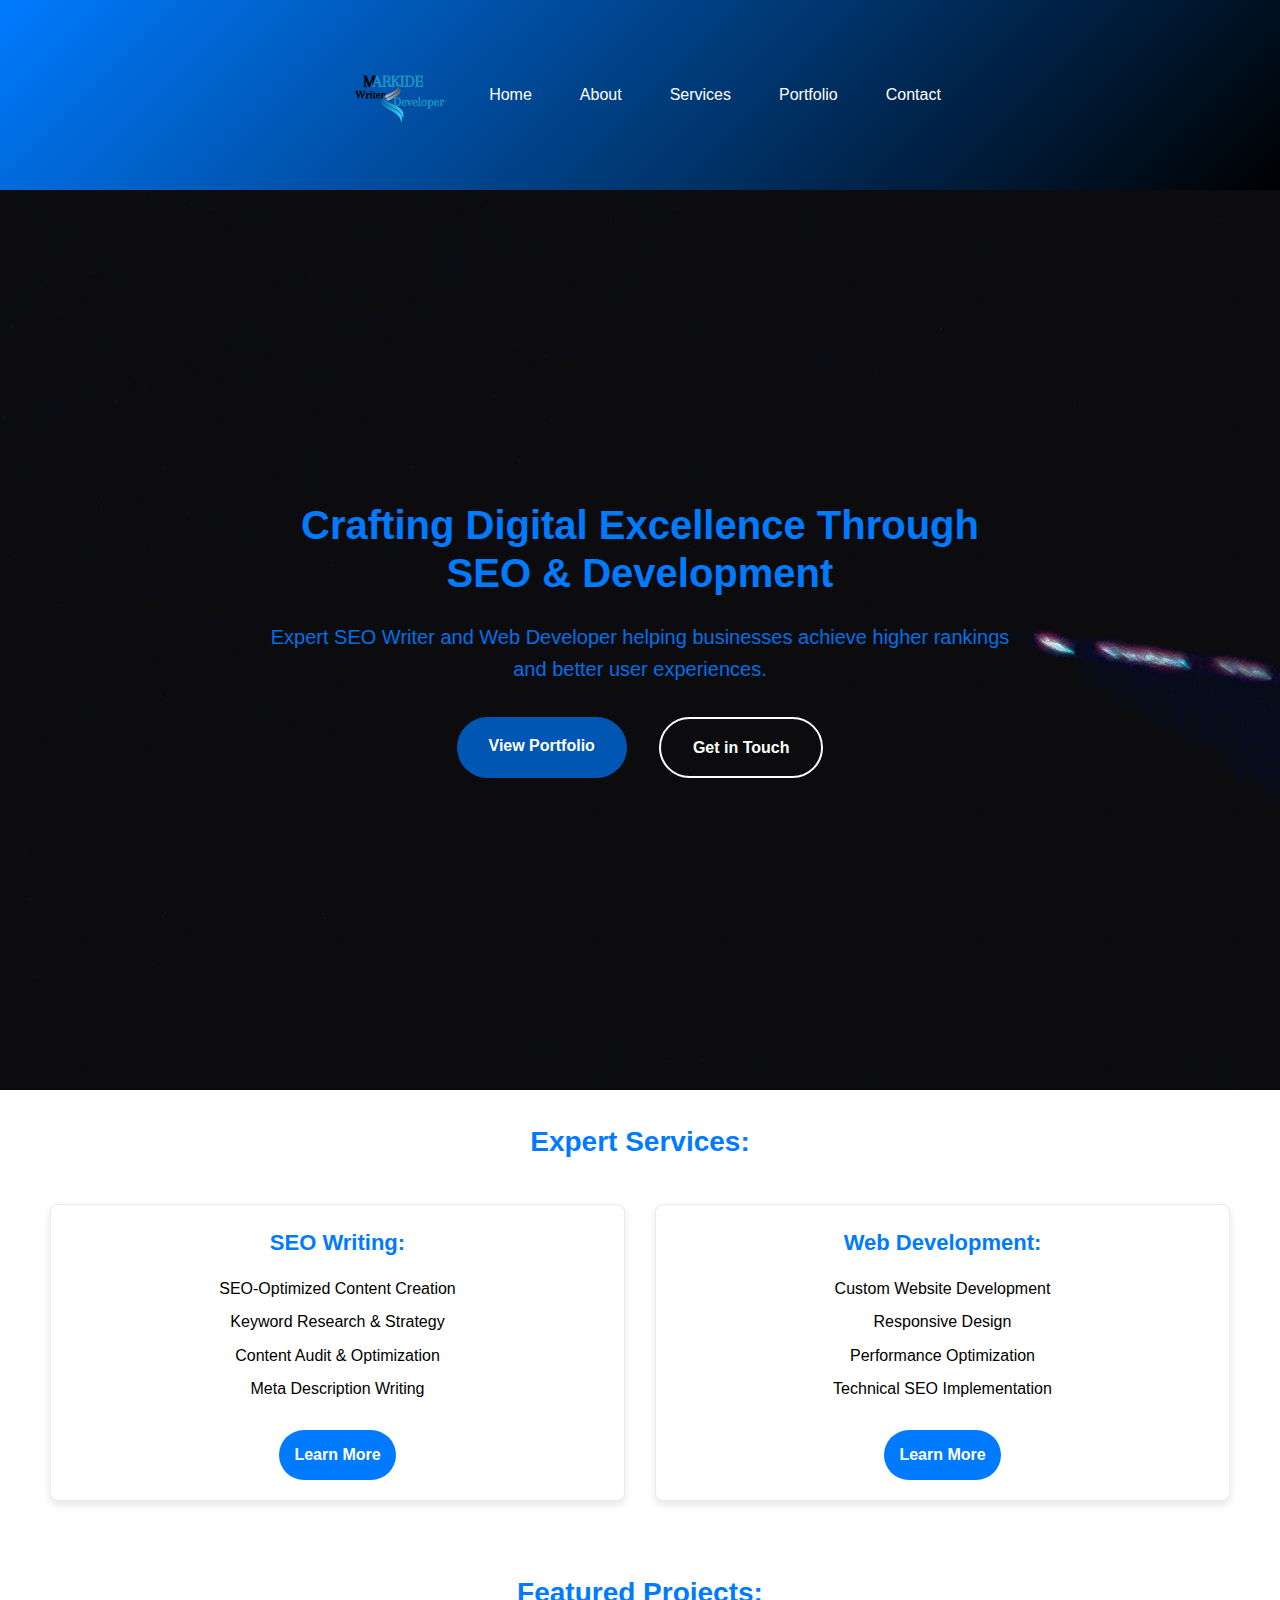
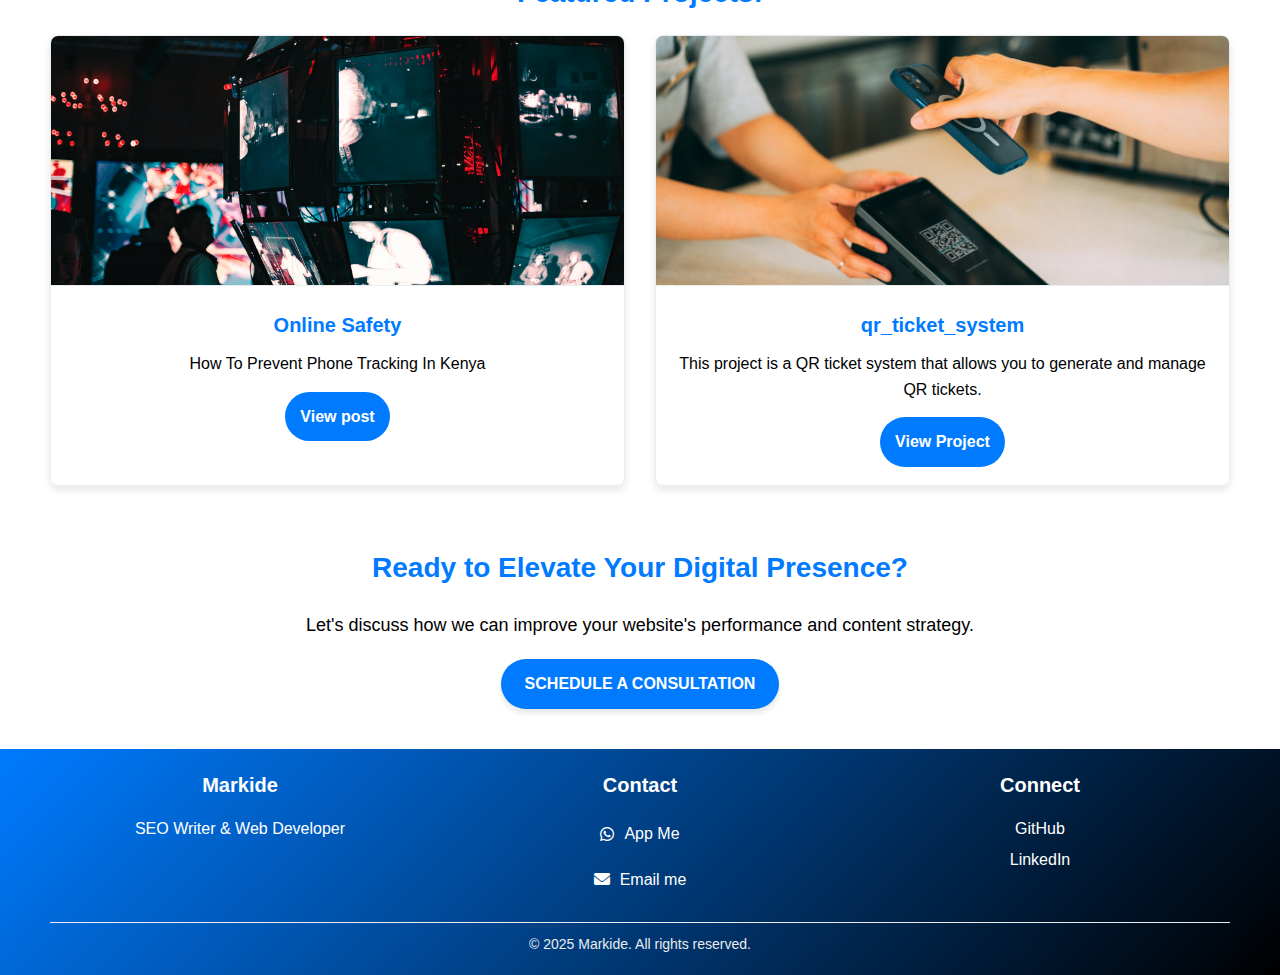
<file: index.html>
<!DOCTYPE html>
<html lang="en">

<head>
  <meta charset="UTF-8" />
  <meta name="viewport" content="width=device-width, initial-scale=1.0" />

<head>
  <meta charset="UTF-8" />
  <meta name="viewport" content="width=device-width, initial-scale=1.0" />

  <!-- Primary Meta Tags -->
  <title>Home | SEO Writer & Web Developer | Professional Portfolio</title>
  <meta name="title" content="Markide | Expert SEO Writer & Web Developer | Professional Portfolio" />
  <meta name="description"
    content="Expert SEO Writer and Web Developer with proven track record in creating high-ranking content and responsive websites. Specializing in technical SEO and modern web development." />
  <meta name="keywords"
    content="SEO Writer, Web Developer, Content Strategy, Frontend Development, Technical SEO, Professional Portfolio" />
  <!-- Primary Meta Tags -->
  <title>Home | SEO Writer & Web Developer | Professional Portfolio</title>
  <meta name="title" content="Markide | Expert SEO Writer & Web Developer | Professional Portfolio" />
  <meta name="description"
    content="Expert SEO Writer and Web Developer with proven track record in creating high-ranking content and responsive websites. Specializing in technical SEO and modern web development." />
  <meta name="keywords"
    content="SEO Writer, Web Developer, Content Strategy, Frontend Development, Technical SEO, Professional Portfolio" />

  <!-- Open Graph / Facebook -->
  <meta property="og:type" content="website" />
  <meta property="og:url" content="https://markide.co.ke/" />
  <meta property="og:title" content="Markide | SEO Writer & Web Developer" />
  <meta property="og:description"
    content="Expert SEO Writer and Web Developer specializing in high-ranking content and responsive websites" />
  <meta property="og:image" content="https://markide.co.ke/images/Pr.PNG" />

  <!-- Twitter -->
  <meta property="twitter:card" content="summary_large_image" />
  <meta property="twitter:url" content="https://markide.co.ke/" />
  <meta property="twitter:title" content="Markide | SEO Writer & Web Developer" />
  <meta property="twitter:description"
    content="Expert SEO Writer and Web Developer specializing in high-ranking content and responsive websites" />
  <meta property="twitter:image" content="https://markide.co.ke/images/Pr.PNG" />

  <!-- Favicon -->
  <link rel="icon" type="image/x-icon" href="/images/favicon.ico" />

  <!-- Font Awesome CDN -->
  <link rel="stylesheet" href="https://cdnjs.cloudflare.com/ajax/libs/font-awesome/6.0.0-beta3/css/all.min.css" />

  <!-- Schema Markup -->
  <script type="application/ld+json">
      {
        "@context": "https://schema.org",
        "@type": "Person",
        "name": "Markide",
        "url": "https://markide.co.ke",
        "image": "https://markide.co.ke/images/Pr.PNG",
        "sameAs": [
          "https://github.com/Markide1",
          "https://www.linkedin.com/in/mark-ndwiga-baa0461b4/"
        ],
        "jobTitle": ["SEO Writer", "Web Developer"],
        "worksFor": {
          "@type": "Organization",
          "name": "Markide Solutions"
        },
        "description": "Professional SEO Writer and Web Developer specializing in creating high-ranking content and responsive websites"
      }
    </script>

  <!-- CSS File Link -->
  <link rel="stylesheet" href="css/index.css" />
  <!-- CSS File Link -->
  <link rel="stylesheet" href="css/index.css" />

</head>

<body>

  <!-- Google tag (gtag.js) -->
  <script async src="https://www.googletagmanager.com/gtag/js?id=G-0JJ0MLBJ1V"></script>
  <script>
    window.dataLayer = window.dataLayer || [];
    function gtag() { dataLayer.push(arguments); }
    gtag('js', new Date());

    gtag('config', 'G-0JJ0MLBJ1V');
  </script>


  <!-- Header -->
  <div id="header-container"></div>

  <!-- Main Content -->
  <main>
    <!-- Hero Section -->
    <section class="hero">
      <div class="hero-container">
        <h1>Crafting Digital Excellence Through SEO & Development</h1>
        <p class="hero-subtitle">
          Expert SEO Writer and Web Developer helping businesses achieve
          higher rankings and better user experiences.
        </p>
        <div class="cta-buttons">
          <a href="portfolio.html" class="cta-primary">View Portfolio</a>
          <a href="contact.html" class="cta-secondary">Get in Touch</a>
        </div>
      </div>
    </section>

    <!-- Services Overview -->
    <section class="services-overview">
      <div class="container">
        <h2>Expert Services:</h2>
        <div class="services-grid">
          <!-- SEO Writing -->
          <article class="service-card">
            <h3>SEO Writing:</h3>
            <ul>
              <li>SEO-Optimized Content Creation</li>
              <li>Keyword Research & Strategy</li>
              <li>Content Audit & Optimization</li>
              <li>Meta Description Writing</li>
            </ul>
            <a href="services.html#seo-writing" class="learn-more">Learn More</a>
          </article>

          <!-- Web Development -->
          <article class="service-card">
            <h3>Web Development:</h3>
            <ul>
              <li>Custom Website Development</li>
              <li>Responsive Design</li>
              <li>Performance Optimization</li>
              <li>Technical SEO Implementation</li>
            </ul>
            <a href="services.html#web-development" class="learn-more">Learn More</a>
          </article>
        </div>
      </div>
    </section>

    <!-- Featured Work -->
    <section class="featured-work">
      <div class="container">
        <h2>Featured Projects:</h2>
        <div class="project-grid">
          <!-- SEO Project -->
          <article class="project-card">
            <img src="images/suv.jpg" alt="Online Safety" loading="lazy" />
            <h3>Online Safety</h3>
            <p>How To Prevent Phone Tracking In Kenya</p>
            <a href="https://experiencekenya.co.ke/how-to-prevent-phone-tracking-in-kenya/" target="_blank"
              class="view-project">View post</a>
          </article>

          <!-- Development Project -->
          <article class="project-card">
            <img src="images/qr.jpg" alt="qr_ticket_system" loading="lazy" />
            <h3>qr_ticket_system</h3>
            <p>
              This project is a QR ticket system that allows you to generate and manage QR tickets.
            </p>
            <a href="https://github.com/Markide1/qr_ticket_system" target="_blank" class="view-project">View Project</a>
          </article>
        </div>
      </div>
    </section>

    <!-- Call to Action -->
    <section class="cta-section">
      <div class="container">
        <h2>Ready to Elevate Your Digital Presence?</h2>
        <p>
          Let's discuss how we can improve your website's performance and
          content strategy.
        </p>
        <a href="contact.html" class="cta-button">Schedule a Consultation</a>
      </div>
    </section>
  </main>

  <!-- Footer -->
  <div id="footer-container"></div>

  <!-- JavaScript -->
  <script src="js/components.js" defer></script>


</body>

</html>
</file>
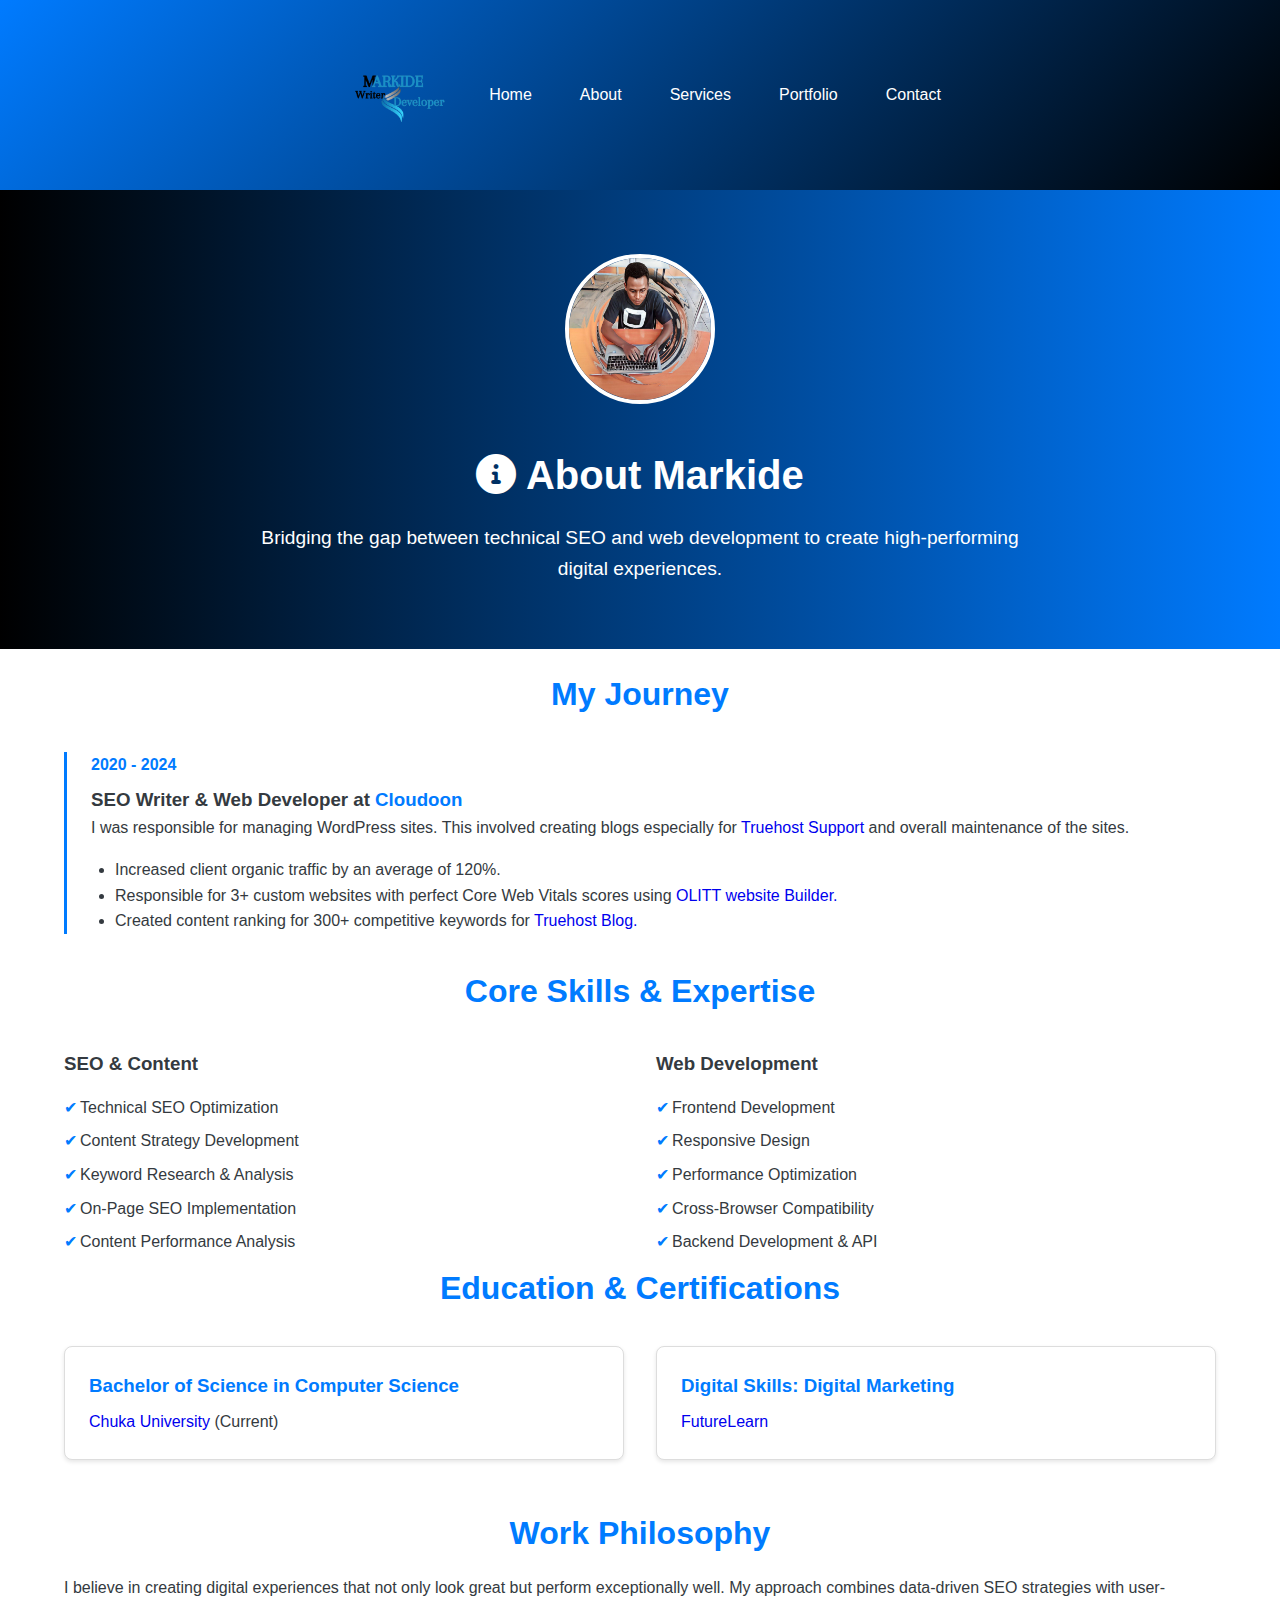
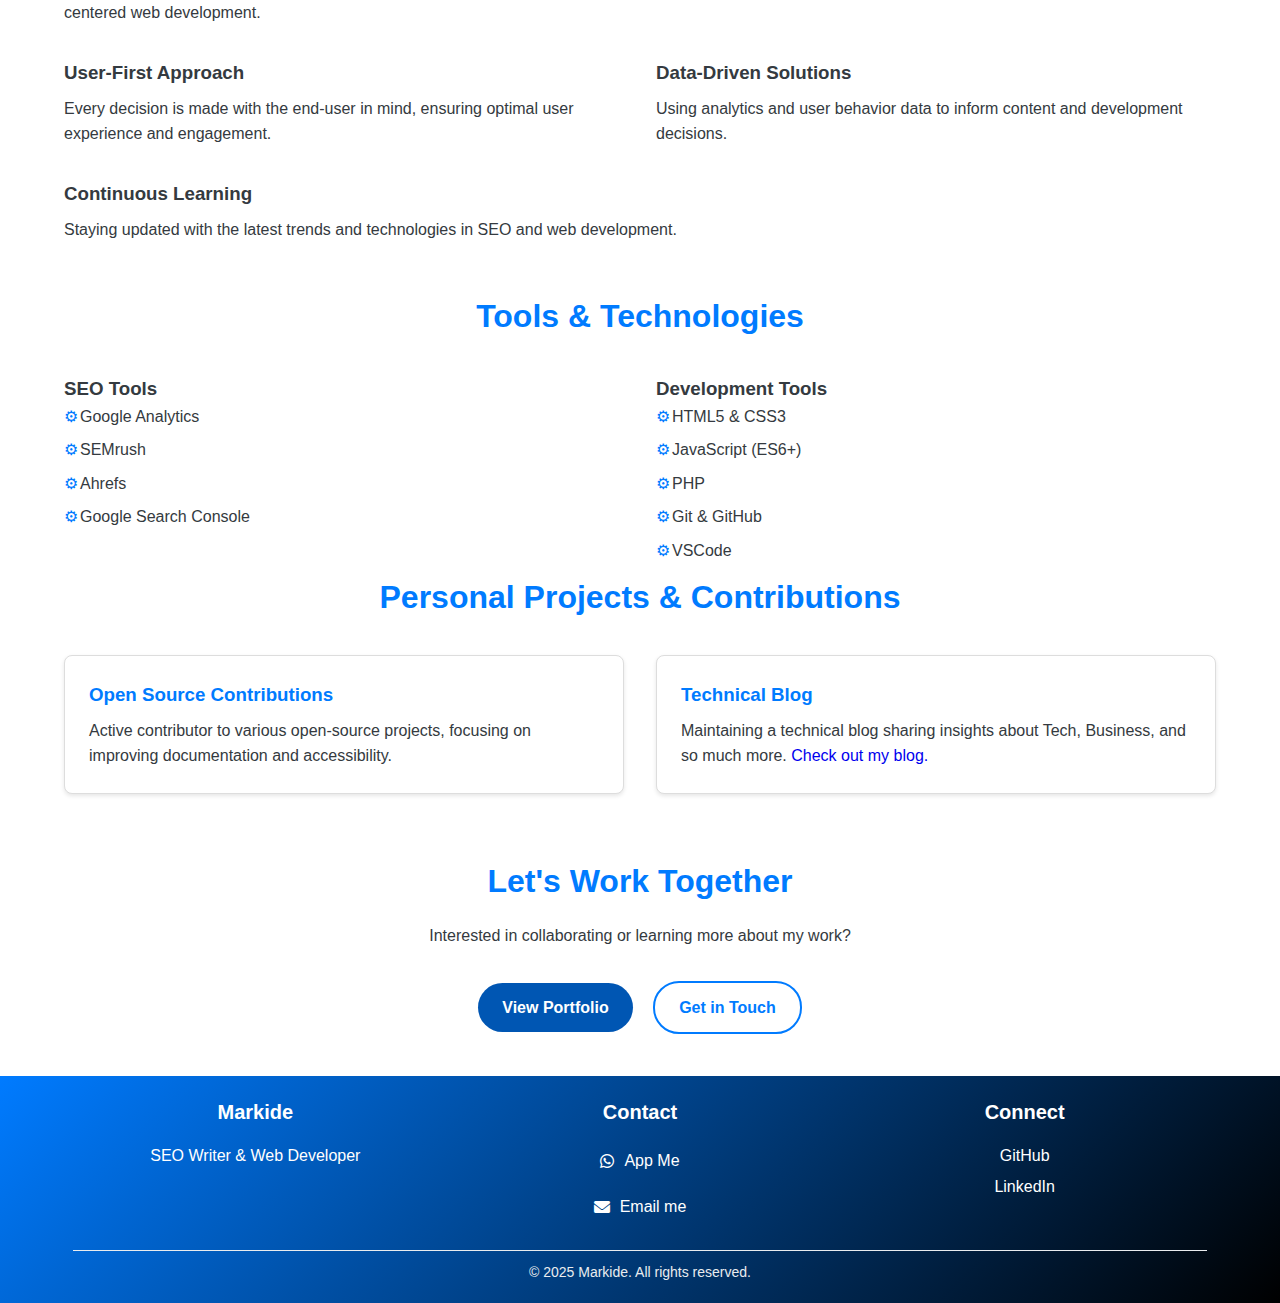
<file: about.html>
<!DOCTYPE html>
<html lang="en">

<head>
  <meta charset="UTF-8" />
  <meta name="viewport" content="width=device-width, initial-scale=1.0" />

  <!-- Primary Meta Tags -->
  <title>
    About | Expert SEO Writer & Web Developer | Professional Background
  </title>
  <meta name="title" content="About Markide | Expert SEO Writer & Web Developer" />
  <meta name="description"
    content="Learn about Markide's journey as an SEO Writer and Web Developer. Over 5 years of experience in creating high-ranking content and responsive websites." />
  <meta name="keywords"
    content="experienced SEO writer, professional web developer, content strategist, frontend developer, technical SEO expert" />

  <!-- Open Graph / Facebook -->
  <meta property="og:type" content="profile" />
  <meta property="og:url" content="https://markide.co.ke/about.html" />
  <meta property="og:title" content="About Markide SEO Writer & Web Developer" />
  <meta property="og:description"
    content="Professional background and expertise of Markide Experienced SEO Writer and Web Developer" />

  <!-- Favicon -->
  <link rel="icon" type="image/x-icon" href="/images/favicon.ico" />

  <!-- Font Awesome CDN -->
  <link rel="stylesheet" href="https://cdnjs.cloudflare.com/ajax/libs/font-awesome/6.0.0-beta3/css/all.min.css" />

  <!-- Schema Markup -->
  <script type="application/ld+json">
      {
        "@context": "https://schema.org",
        "@type": "Person",
        "name": "Markide",
        "jobTitle": ["SEO Writer", "Web Developer"],
        "description": "Professional SEO Writer and Web Developer with expertise in technical SEO and modern web development",
        "knowsAbout": [
          "SEO",
          "Content Strategy",
          "Web Development",
          "HTML",
          "CSS",
          "JavaScript",
          "PHP"
        ],

        "hasCredential": [
          {
            "@type": "EducationalOccupationalCredential",
            "name": "Google Analytics Certification",
            "credentialCategory": "Professional Certification",
            "issuingOrganization": "Google"
          }
        ]
      }
    </script>

  <!-- CSS Link -->
  <link rel="stylesheet" href="css/about.css" />
</head>

<body>

  <!-- Google tag (gtag.js) -->
  <script async src="https://www.googletagmanager.com/gtag/js?id=G-0JJ0MLBJ1V"></script>
  <script>
    window.dataLayer = window.dataLayer || [];
    function gtag() { dataLayer.push(arguments); }
    gtag('js', new Date());

    gtag('config', 'G-0JJ0MLBJ1V');
  </script>


  <!-- Header -->
  <div id="header-container"></div>

  <!-- Hero section -->
  <main>
    <section class="hero-section">
      <div class="container">
        <div class="hero-content">
          <div class="portrait-container">
            <img src="images/Pr.PNG" alt="Markide - SEO Writer & Web Developer" class="portrait" />
          </div>
          <div class="hero-text">
            <h1><i class="fas fa-info-circle"></i> About Markide</h1>
            <p class="lead">
              Bridging the gap between technical SEO and web development to
              create high-performing digital experiences.
            </p>
          </div>
        </div>
      </div>
    </section>

    <!-- Professional Journey -->
    <section class="professional-journey">
      <div class="container">
        <h2>My Journey</h2>
        <div class="timeline">
          <div class="timeline-item">
            <div class="year">2020 - 2024</div>
            <div class="content">
              <h3>
                SEO Writer & Web Developer at
                <a href="https://cloudoon.com" target="_blank">Cloudoon</a>
              </h3>
              <p>
                I was responsible for managing WordPress sites. This involved
                creating blogs especially for
                <a href="https://truehost.com/author/mark/" target="_blank">Truehost Support</a>
                and overall maintenance of the sites.
              </p>
              <ul class="achievements">
                <li>
                  Increased client organic traffic by an average of 120%.
                </li>
                <li>
                  Responsible for 3+ custom websites with perfect Core Web
                  Vitals scores using
                  <a href="https://olitt.com" target="_blank">OLITT website Builder.</a>
                </li>
                <li>
                  Created content ranking for 300+ competitive keywords for
                  <a href="https://truehost.co.ke/author/mark/" target="_blank">Truehost Blog.</a>
                </li>
              </ul>
            </div>
          </div>
        </div>
      </div>
    </section>

    <!-- Core Skills & Expertise -->
    <section class="skills-expertise">
      <div class="container">
        <h2>Core Skills & Expertise</h2>
        <div class="skills-grid">
          <div class="skill-category">
            <h3>SEO & Content</h3>
            <ul>
              <li>Technical SEO Optimization</li>
              <li>Content Strategy Development</li>
              <li>Keyword Research & Analysis</li>
              <li>On-Page SEO Implementation</li>
              <li>Content Performance Analysis</li>
            </ul>
          </div>
          <div class="skill-category">
            <h3>Web Development</h3>
            <ul>
              <li>Frontend Development</li>
              <li>Responsive Design</li>
              <li>Performance Optimization</li>
              <li>Cross-Browser Compatibility</li>
              <li>Backend Development & API</li>
            </ul>
          </div>
        </div>
      </div>
    </section>

    <!-- Education & Certifications -->
    <section class="education-certifications">
      <div class="container">
        <h2>Education & Certifications</h2>
        <div class="credentials-grid">
          <article class="credential">
            <h3>Bachelor of Science in Computer Science</h3>
            <p>
              <a href="https://www.chuka.ac.ke/" target="_blank">Chuka University</a>
              (Current)
            </p>
          </article>
          <article class="credential">
            <h3>Digital Skills: Digital Marketing</h3>
            <p>
              <a href="https://www.futurelearn.com/certificates/4q8u9y8?trk=public_profile_see-credential"
                target="_blank">FutureLearn</a>
            </p>
          </article>
          <!-- Add more certifications -->
        </div>
      </div>
    </section>

    <!-- Work Philosophy -->
    <section class="work-philosophy">
      <div class="container">
        <h2>Work Philosophy</h2>
        <div class="philosophy-content">
          <p class="philosophy-statement">
            I believe in creating digital experiences that not only look great
            but perform exceptionally well. My approach combines data-driven
            SEO strategies with user-centered web development.
          </p>
          <div class="philosophy-principles">
            <div class="principle">
              <h3>User-First Approach</h3>
              <p>
                Every decision is made with the end-user in mind, ensuring
                optimal user experience and engagement.
              </p>
            </div>
            <div class="principle">
              <h3>Data-Driven Solutions</h3>
              <p>
                Using analytics and user behavior data to inform content and
                development decisions.
              </p>
            </div>
            <div class="principle">
              <h3>Continuous Learning</h3>
              <p>
                Staying updated with the latest trends and technologies in SEO
                and web development.
              </p>
            </div>
          </div>
        </div>
      </div>
    </section>

    <!-- Tools & Technologies -->
    <section class="tools-technologies">
      <div class="container">
        <h2>Tools & Technologies</h2>
        <div class="tools-grid">
          <div class="tool-category">
            <h3>SEO Tools</h3>
            <ul>
              <li>Google Analytics</li>
              <li>SEMrush</li>
              <li>Ahrefs</li>
              <li>Google Search Console</li>
            </ul>
          </div>
          <div class="tool-category">
            <h3>Development Tools</h3>
            <ul>
              <li>HTML5 & CSS3</li>
              <li>JavaScript (ES6+)</li>
              <li>PHP</li>
              <li>Git & GitHub</li>
              <li>VSCode</li>
            </ul>
          </div>
        </div>
      </div>
    </section>

    <!-- Personal Projects -->
    <section class="personal-projects">
      <div class="container">
        <h2>Personal Projects & Contributions</h2>
        <div class="projects-grid">
          <article class="project">
            <h3>Open Source Contributions</h3>
            <p>
              Active contributor to various open-source projects, focusing on
              improving documentation and accessibility.
            </p>
          </article>
          <article class="project">
            <h3>Technical Blog</h3>
            <p>
              Maintaining a technical blog sharing insights about Tech,
              Business, and so much more.
              <a href="https://experiencekenya.co.ke/" target="_blank">Check out my blog.</a>
            </p>
          </article>
        </div>
      </div>
    </section>

    <!-- Call to Action -->
    <section class="about-cta">
      <div class="container">
        <h2>Let's Work Together</h2>
        <p>Interested in collaborating or learning more about my work?</p>
        <div class="cta-buttons">
          <a href="portfolio.html" class="cta-primary">View Portfolio</a>
          <a href="contact.html" class="cta-secondary">Get in Touch</a>
        </div>
      </div>
    </section>
  </main>

  <!-- Footer -->
  <div id="footer-container"></div>

  <!-- JavaScript -->
  <script src="js/components.js" defer></script>
</body>
</html>
</file>
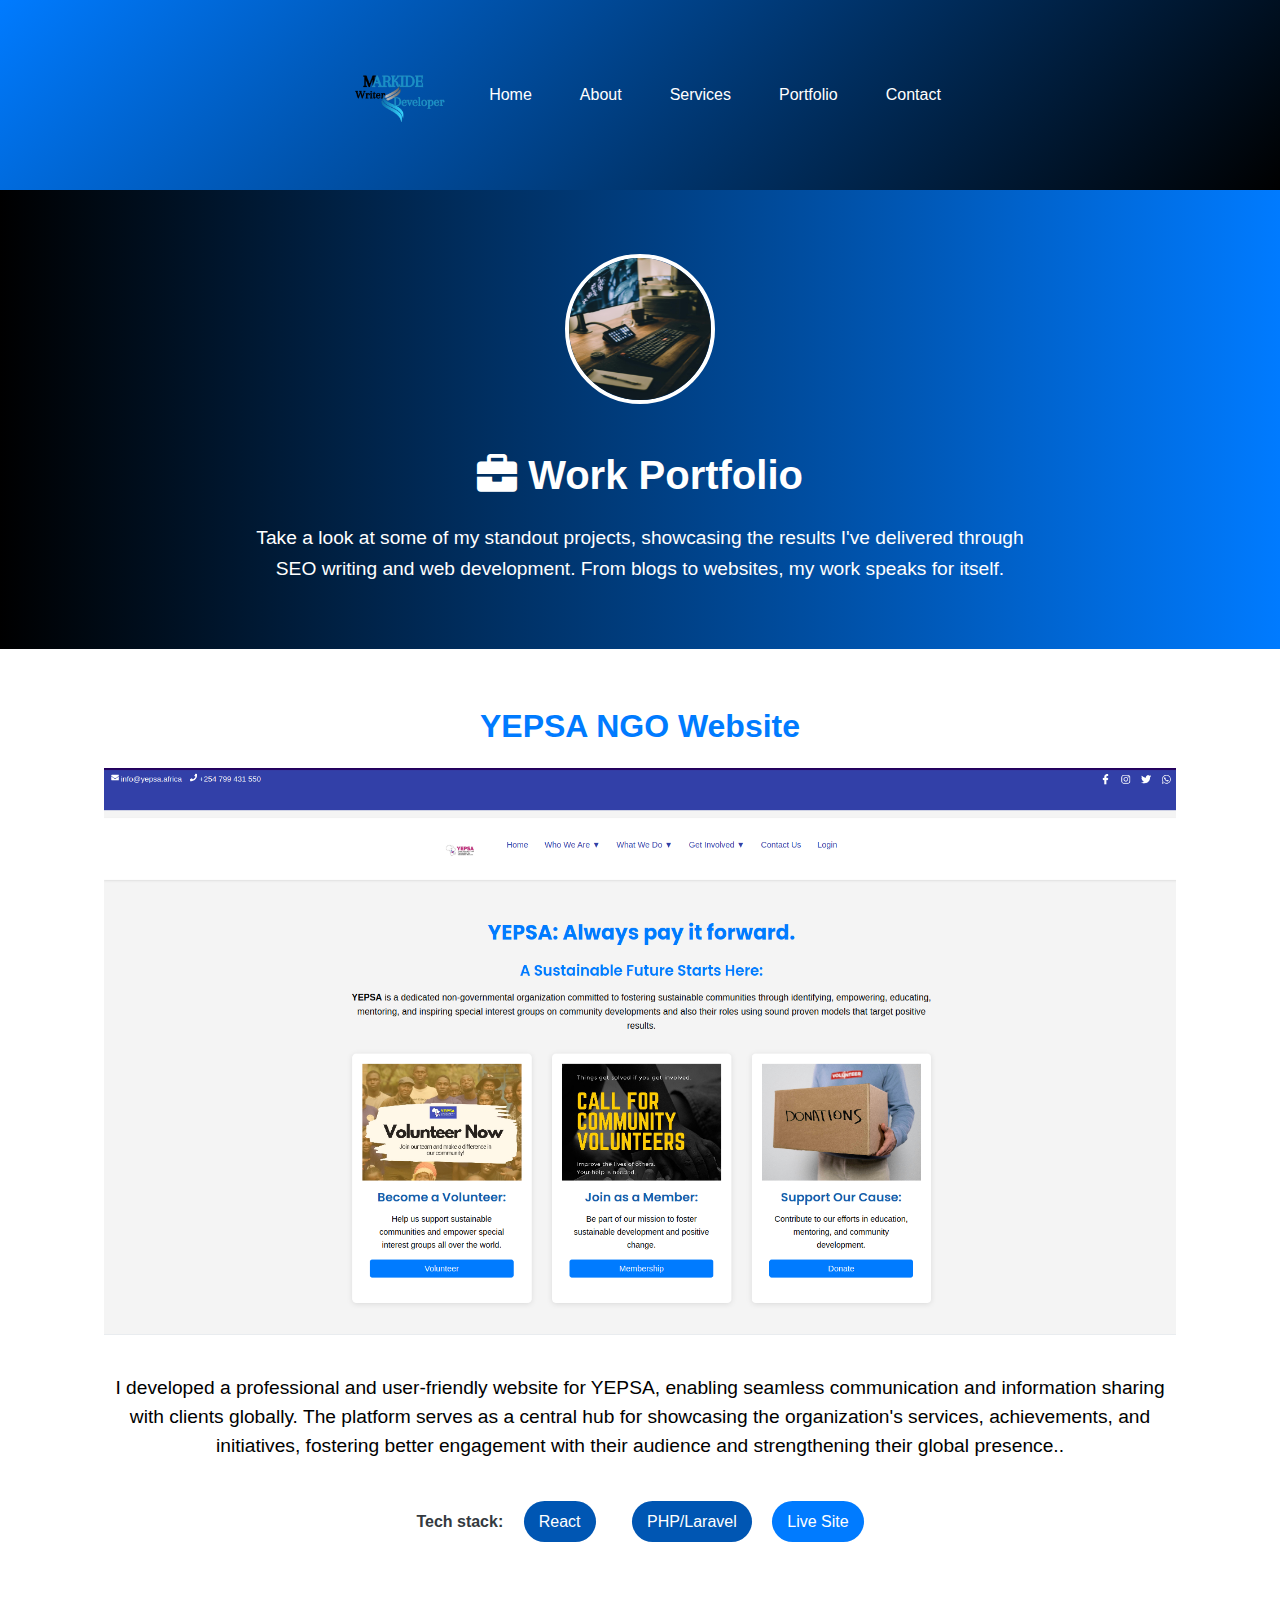
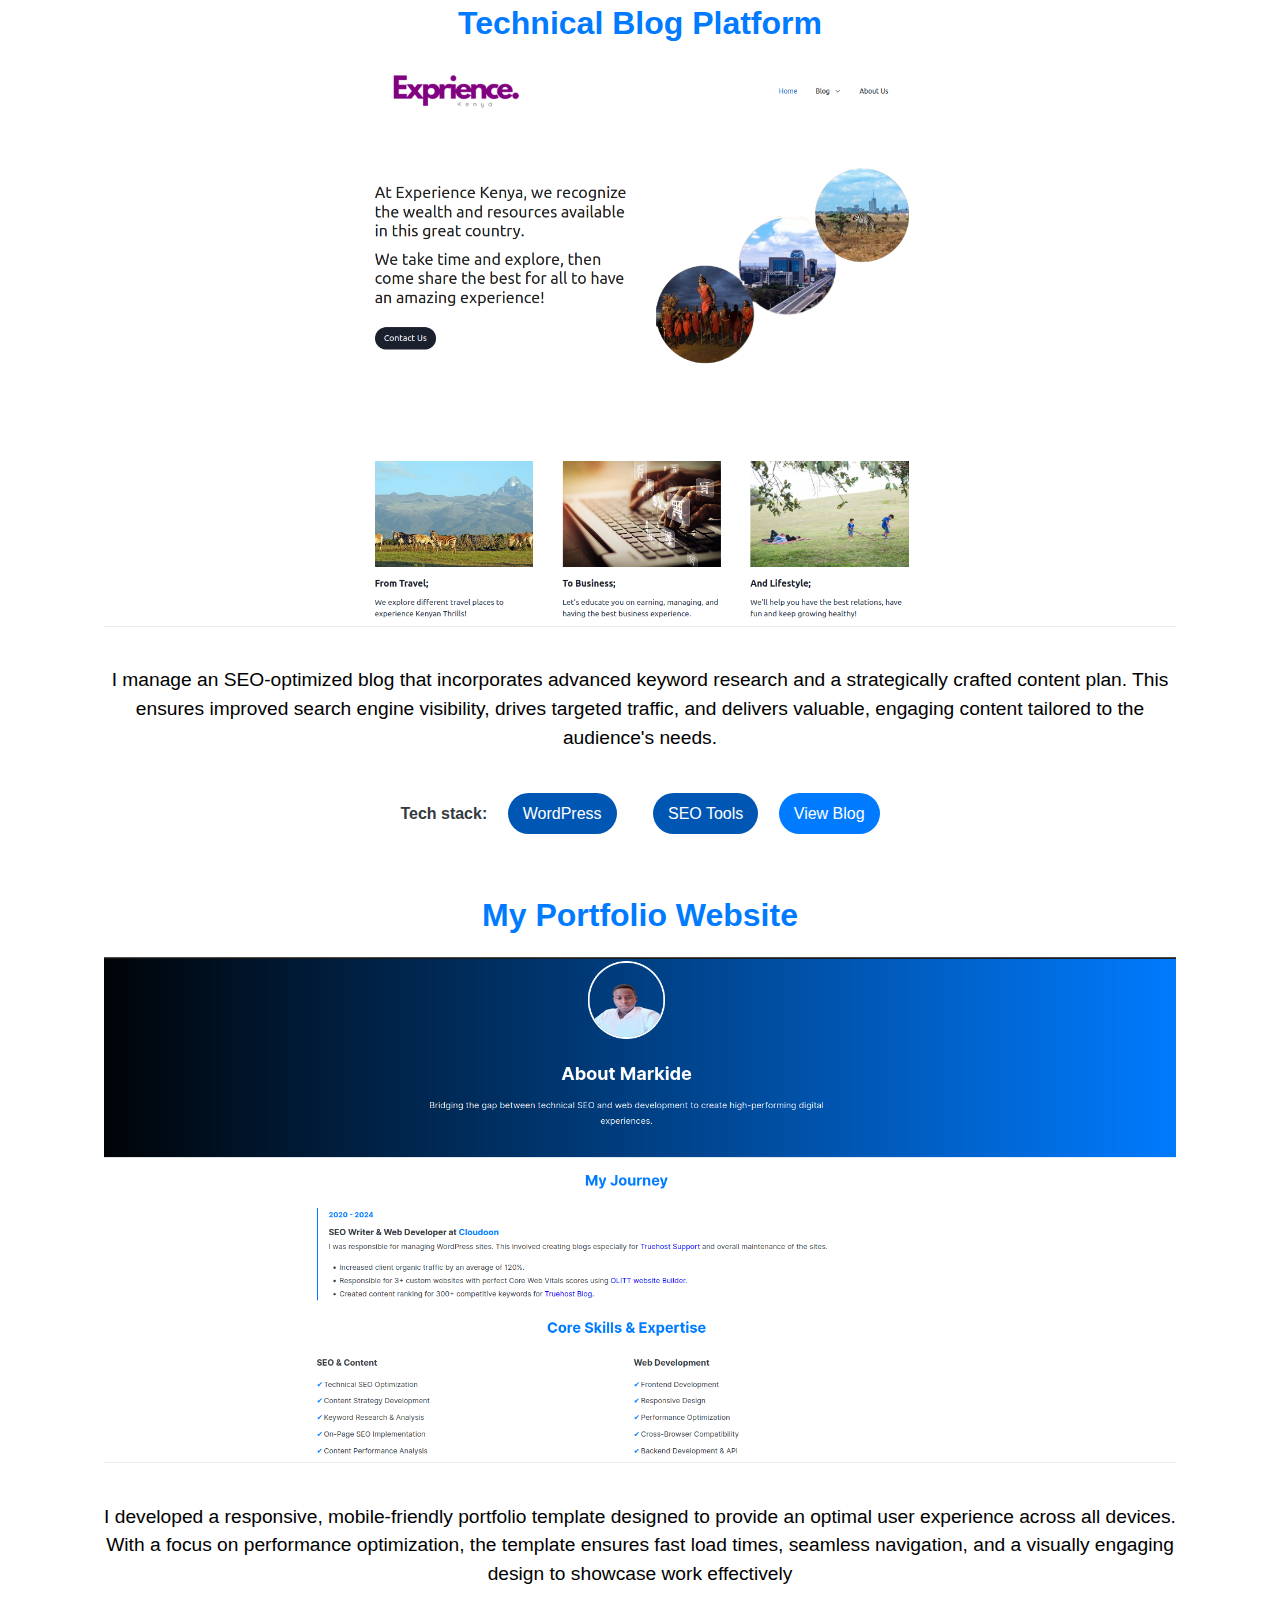
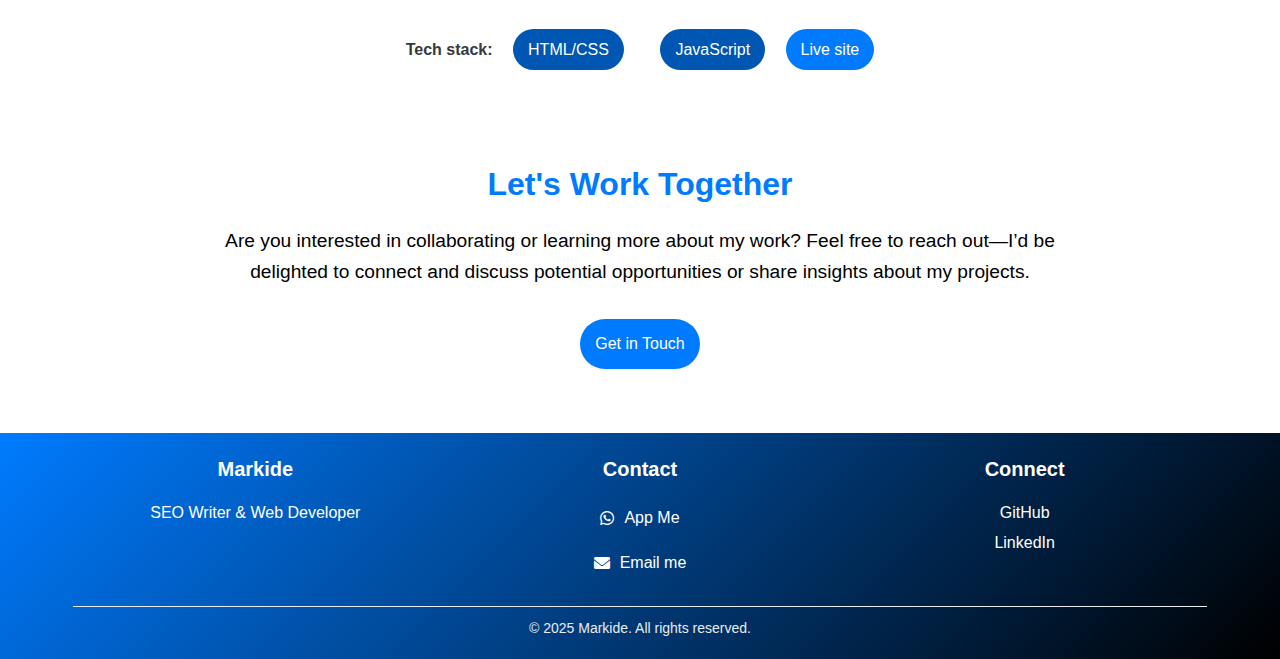
<file: portfolio.html>
<!DOCTYPE html>
<html lang="en">

<head>
  <meta charset="UTF-8" />
  <meta name="viewport" content="width=device-width, initial-scale=1.0" />

<head>
  <meta charset="UTF-8" />
  <meta name="viewport" content="width=device-width, initial-scale=1.0" />

  <!-- Primary Meta Tags -->
  <title>
    Markide | Professional Portfolio - Web Development & SEO Writing Projects
  </title>
  <meta name="title" content="Markide | Web Developer & SEO Writer | Professional Portfolio" />
  <meta name="description"
    content="Explore my portfolio showcasing successful web development projects and SEO writing expertise. See how I build responsive websites and optimize content for high search rankings." />
  <meta name="keywords"
    content="Web Developer, SEO Writer, Portfolio, Frontend Development, Web Design, Technical SEO, Professional Projects" />
  <!-- Primary Meta Tags -->
  <title>
    Markide | Professional Portfolio - Web Development & SEO Writing Projects
  </title>
  <meta name="title" content="Markide | Web Developer & SEO Writer | Professional Portfolio" />
  <meta name="description"
    content="Explore my portfolio showcasing successful web development projects and SEO writing expertise. See how I build responsive websites and optimize content for high search rankings." />
  <meta name="keywords"
    content="Web Developer, SEO Writer, Portfolio, Frontend Development, Web Design, Technical SEO, Professional Projects" />

  <!-- Open Graph / Facebook -->
  <meta property="og:type" content="website" />
  <meta property="og:url" content="https://markide.co.ke/" />
  <meta property="og:title" content="Markide | Professional Portfolio" />
  <meta property="og:description"
    content="Explore my portfolio showcasing successful web development projects and SEO writing expertise." />
  <meta property="og:image" content="https://markide.co.ke/images/Pr.PNG" />
  <!-- Open Graph / Facebook -->
  <meta property="og:type" content="website" />
  <meta property="og:url" content="https://markide.co.ke/" />
  <meta property="og:title" content="Markide | Professional Portfolio" />
  <meta property="og:description"
    content="Explore my portfolio showcasing successful web development projects and SEO writing expertise." />
  <meta property="og:image" content="https://markide.co.ke/images/Pr.PNG" />

  <!-- Twitter -->
  <meta property="twitter:card" content="summary_large_image" />
  <meta property="twitter:url" content="https://markide.co.ke/" />
  <meta property="twitter:title" content="Markide | Professional Portfolio" />
  <meta property="twitter:description"
    content="Explore my portfolio showcasing successful web development projects and SEO writing expertise." />
  <meta property="twitter:image" content="https://markide.co.ke/images/Pr.PNG" />
  <!-- Twitter -->
  <meta property="twitter:card" content="summary_large_image" />
  <meta property="twitter:url" content="https://markide.co.ke/" />
  <meta property="twitter:title" content="Markide | Professional Portfolio" />
  <meta property="twitter:description"
    content="Explore my portfolio showcasing successful web development projects and SEO writing expertise." />
  <meta property="twitter:image" content="https://markide.co.ke/images/Pr.PNG" />

  <!-- Favicon -->
  <link rel="icon" type="image/x-icon" href="/images/favicon.ico" />
  <!-- Favicon -->
  <link rel="icon" type="image/x-icon" href="/images/favicon.ico" />

  <!-- Font Awesome CDN -->
  <link rel="stylesheet" href="https://cdnjs.cloudflare.com/ajax/libs/font-awesome/6.0.0-beta3/css/all.min.css" />
  <!-- Font Awesome CDN -->
  <link rel="stylesheet" href="https://cdnjs.cloudflare.com/ajax/libs/font-awesome/6.0.0-beta3/css/all.min.css" />

  <link rel="stylesheet" href="/css/portfolio.css" />
</head>

<body>

  <!-- Google tag (gtag.js) -->
  <script async src="https://www.googletagmanager.com/gtag/js?id=G-0JJ0MLBJ1V"></script>
  <script>
    window.dataLayer = window.dataLayer || [];
    function gtag() { dataLayer.push(arguments); }
    gtag('js', new Date());

    gtag('config', 'G-0JJ0MLBJ1V');
  </script>

  <!-- Header -->
  <div id="header-container"></div>

  <main>

    <!-- Hero section -->
    <main>
      <section class="hero-section">
        <div class="container">
          <div class="hero-content">
            <div class="portrait-container">
              <img src="/images/work.jpg" alt="Markide - SEO Writer & Web Developer" class="portrait" />
            </div>
            <div class="hero-text">
              <h1><i class="fas fa-briefcase"></i>
                Work Portfolio</h1>
              <p class="lead">
                Take a look at some of my standout projects, showcasing the results I've
                delivered through SEO writing and web development. From blogs to
                websites, my work speaks for itself.
              </p>
            </div>
          </div>
        </div>
      </section>


      <main class="projects-container">
        <section class="project">
          <h2>YEPSA NGO Website</h2>
          <div class="project-image">
            <img src="/images/yepsa.png" alt="YEPSA NGO Website" />
          </div>
          <div class="project-details">
            <p>
              I developed a professional and user-friendly website for YEPSA,
              enabling seamless communication and information sharing with clients
              globally. The platform serves as a central hub for showcasing the
              organization's services, achievements, and initiatives, fostering
              better engagement with their audience and strengthening their global
              presence..
            </p>
            <div class="project-tech">
              <b>Tech stack:</b>
              <span>React</span>
              <span>PHP/Laravel</span>
            </div>
            <div class="project-links">
              <a href="https://yepsa.africa/" target="_blank" class="btn">Live Site</a>
            </div>
          </div>
        </section>

        <section class="project">
          <h2>Technical Blog Platform</h2>
          <div class="project-image">
            <img src="/images/blog.png" alt="Experience Kenya Blog" />
          </div>
          <div class="project-details">
            <p>
              I manage an SEO-optimized blog that incorporates advanced keyword
              research and a strategically crafted content plan. This ensures
              improved search engine visibility, drives targeted traffic, and
              delivers valuable, engaging content tailored to the audience's
              needs.
            </p>
            <div class="project-tech">
              <b>Tech stack:</b>
              <span>WordPress</span>
              <span>SEO Tools</span>
            </div>
            <div class="project-links">
              <a href="https://experiencekenya.co.ke/" target="_blank" class="btn">View Blog</a>
            </div>
          </div>
        </section>

        <section class="project">
          <h2>My Portfolio Website</h2>
          <div class="project-image">
            <img src="/images/port.png" alt="Personal Portfolio Website" />
          </div>
          <div class="project-details">
            <p>
              I developed a responsive, mobile-friendly portfolio template
              designed to provide an optimal user experience across all devices.
              With a focus on performance optimization, the template ensures fast
              load times, seamless navigation, and a visually engaging design to
              showcase work effectively
            </p>
            <div class="project-tech">
              <b>Tech stack:</b>
              <span>HTML/CSS</span>
              <span>JavaScript</span>
            </div>
            <div class="project-links">
              <a href="https://markide.co.ke/" class="btn">Live site</a>
            </div>
          </div>
        </section>

        <!-- Call to Action -->
        <section class="about-cta">
          <div class="container">
            <h2>Let's Work Together</h2>
            <p>
              Are you interested in collaborating or learning more about my work?
              Feel free to reach out—I’d be delighted to connect and discuss
              potential opportunities or share insights about my projects.
            </p>
            <div class="cta-buttons">
              <a href="contact.html" class="cta-secondary">Get in Touch</a>
            </div>
          </div>
        </section>
      </main>

      <!-- Footer -->
      <div id="footer-container"></div>

      <!-- JavaScript -->
      <script src="js/components.js" defer></script>

</body>

</html>
</file>
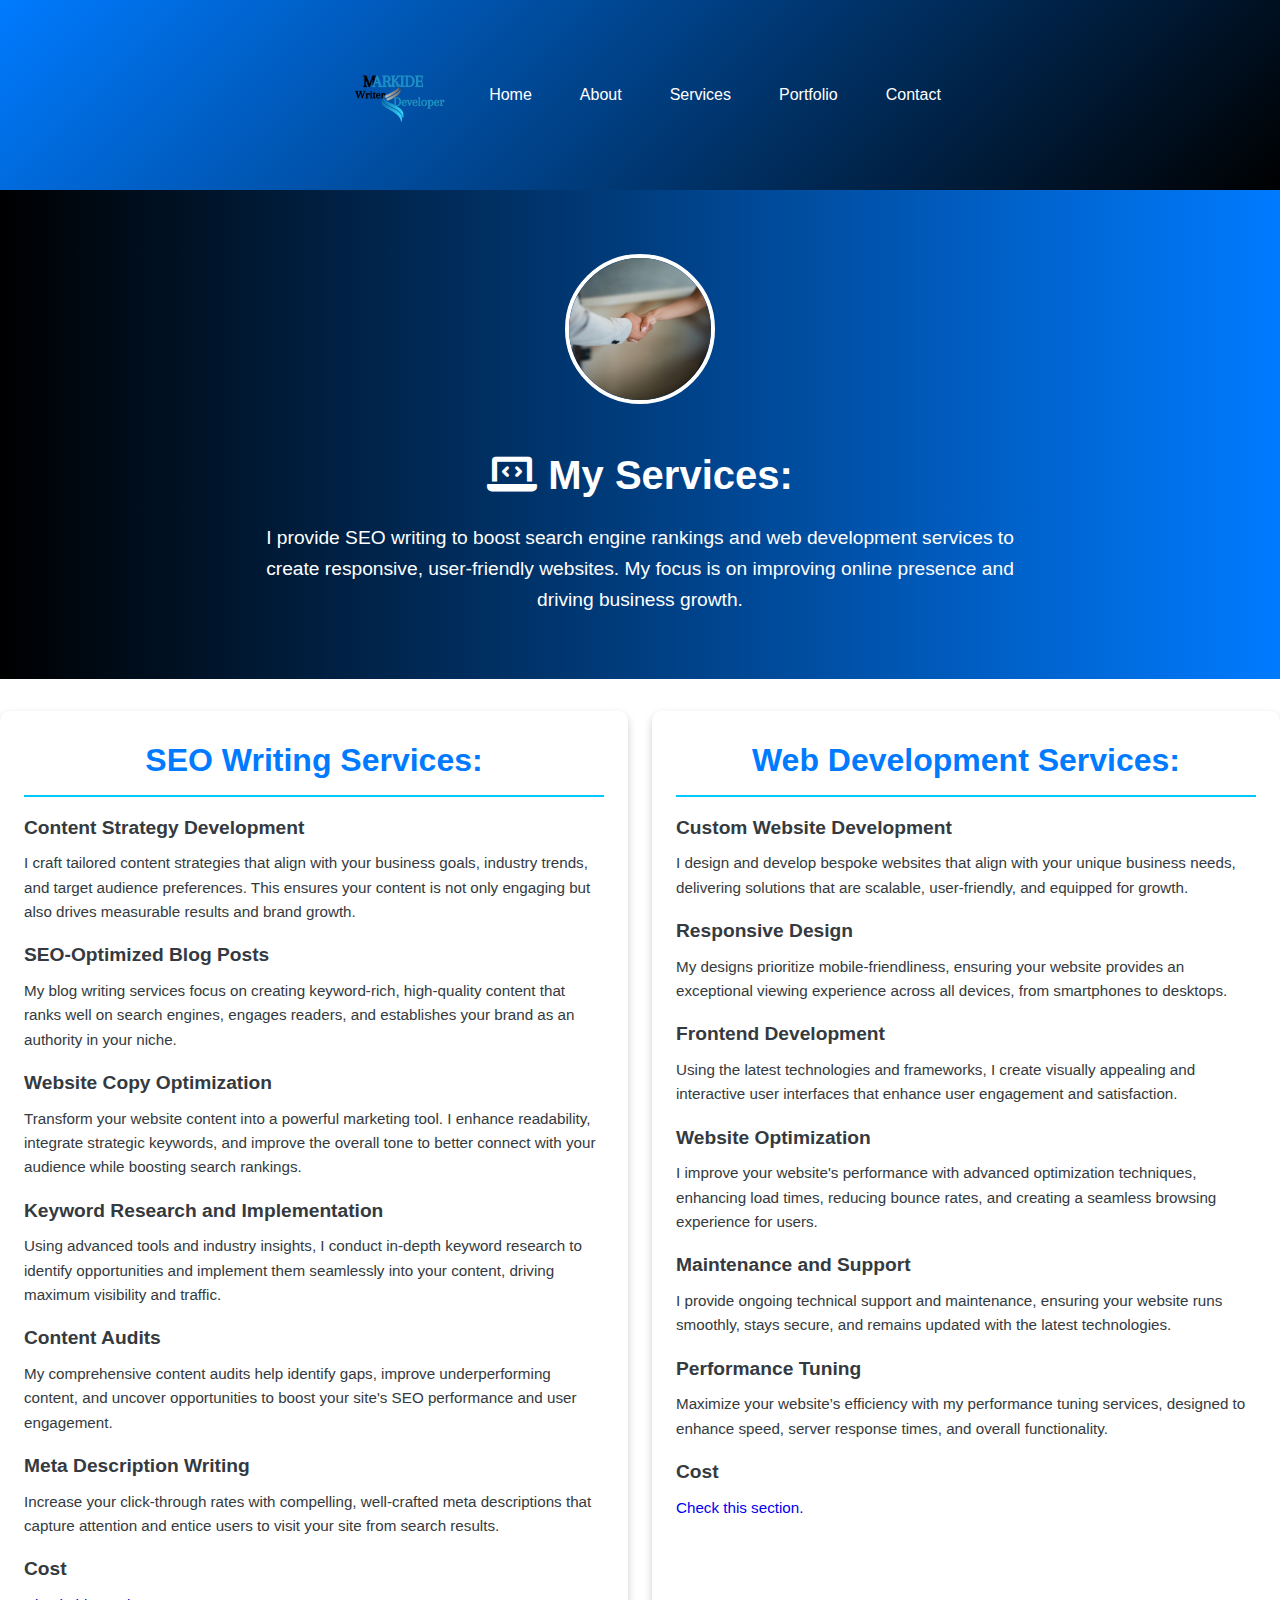
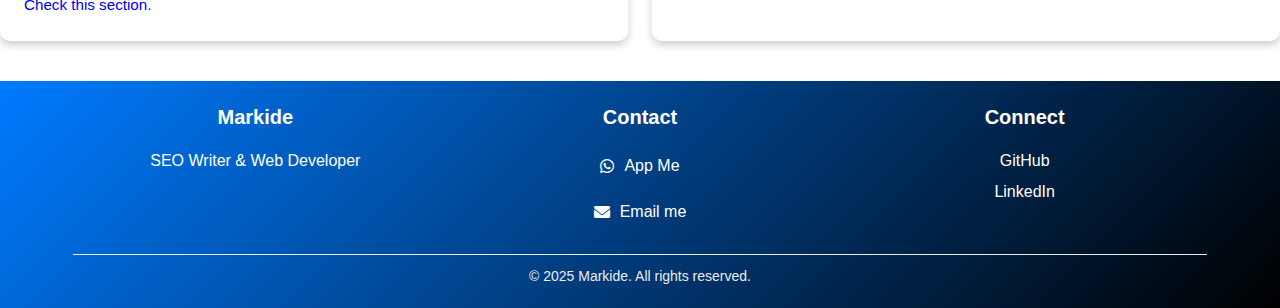
<file: services.html>
<!DOCTYPE html>
<html lang="en">

<head>
  <meta charset="UTF-8" />
  <meta name="viewport" content="width=device-width, initial-scale=1.0" />

<head>
  <meta charset="UTF-8" />
  <meta name="viewport" content="width=device-width, initial-scale=1.0" />

  <!-- Primary Meta Tags -->
  <title>
    My Services | SEO Writer & Web Developer | Professional Portfolio
  </title>
  <meta name="title" content="Markide | Expert SEO Writer & Web Developer | Professional Portfolio" />
  <meta name="description"
    content="Expert SEO Writer and Web Developer with proven track record in creating high-ranking content and responsive websites. Specializing in technical SEO and modern web development." />
  <meta name="keywords"
    content="SEO Writer, Web Developer, Content Strategy, Frontend Development, Technical SEO, Professional Portfolio" />
  <!-- Primary Meta Tags -->
  <title>
    My Services | SEO Writer & Web Developer | Professional Portfolio
  </title>
  <meta name="title" content="Markide | Expert SEO Writer & Web Developer | Professional Portfolio" />
  <meta name="description"
    content="Expert SEO Writer and Web Developer with proven track record in creating high-ranking content and responsive websites. Specializing in technical SEO and modern web development." />
  <meta name="keywords"
    content="SEO Writer, Web Developer, Content Strategy, Frontend Development, Technical SEO, Professional Portfolio" />

  <!-- Open Graph / Facebook -->
  <meta property="og:type" content="website" />
  <meta property="og:url" content="https://markide.co.ke/" />
  <meta property="og:title" content="Markide | SEO Writer & Web Developer" />
  <meta property="og:description"
    content="Expert SEO Writer and Web Developer specializing in high-ranking content and responsive websites" />
  <meta property="og:image" content="https://markide.co.ke/images/Pr.PNG" />
  <!-- Open Graph / Facebook -->
  <meta property="og:type" content="website" />
  <meta property="og:url" content="https://markide.co.ke/" />
  <meta property="og:title" content="Markide | SEO Writer & Web Developer" />
  <meta property="og:description"
    content="Expert SEO Writer and Web Developer specializing in high-ranking content and responsive websites" />
  <meta property="og:image" content="https://markide.co.ke/images/Pr.PNG" />

  <!-- Twitter -->
  <meta property="twitter:card" content="summary_large_image" />
  <meta property="twitter:url" content="https://markide.co.ke/" />
  <meta property="twitter:title" content="Markide | SEO Writer & Web Developer" />
  <meta property="twitter:description"
    content="Expert SEO Writer and Web Developer specializing in high-ranking content and responsive websites" />
  <meta property="twitter:image" content="https://markide.co.ke/images/Pr.PNG" />
  <!-- Twitter -->
  <meta property="twitter:card" content="summary_large_image" />
  <meta property="twitter:url" content="https://markide.co.ke/" />
  <meta property="twitter:title" content="Markide | SEO Writer & Web Developer" />
  <meta property="twitter:description"
    content="Expert SEO Writer and Web Developer specializing in high-ranking content and responsive websites" />
  <meta property="twitter:image" content="https://markide.co.ke/images/Pr.PNG" />

  <!-- Favicon -->
  <link rel="icon" type="image/x-icon" href="/images/favicon.ico" />
  <!-- Favicon -->
  <link rel="icon" type="image/x-icon" href="/images/favicon.ico" />

  <!-- Font Awesome CDN -->
  <link rel="stylesheet" href="https://cdnjs.cloudflare.com/ajax/libs/font-awesome/6.0.0-beta3/css/all.min.css" />
  <!-- Font Awesome CDN -->
  <link rel="stylesheet" href="https://cdnjs.cloudflare.com/ajax/libs/font-awesome/6.0.0-beta3/css/all.min.css" />

  <!-- Schema Markup -->
  <script type="application/ld+json">
  <!-- Schema Markup -->
  <script type="application/ld+json">
      {
        "@context": "https://schema.org",
        "@type": "Person",
        "name": "Markide",
        "url": "https://markide.co.ke",
        "image": "https://markide.co.ke/images/Pr.PNG",
        "sameAs": [
          "https://github.com/Markide1",
          "https://www.linkedin.com/in/mark-ndwiga-baa0461b4/"
        ],
        "jobTitle": ["SEO Writer", "Web Developer"],
        "worksFor": {
          "@type": "Organization",
          "name": "Markide Solutions"
        },
        "description": "Professional SEO Writer and Web Developer specializing in creating high-ranking content and responsive websites"
      }
    </script>

  <title>My Services</title>
  <link rel="stylesheet" href="/css/services.css" />
</head>

<body>

  <!-- Google tag (gtag.js) -->
  <script async src="https://www.googletagmanager.com/gtag/js?id=G-0JJ0MLBJ1V"></script>
  <script>
    window.dataLayer = window.dataLayer || [];
    function gtag() { dataLayer.push(arguments); }
    gtag('js', new Date());

    gtag('config', 'G-0JJ0MLBJ1V');
  </script>


  <!-- Header -->
  <div id="header-container"></div>

  <!-- Hero section -->

  <section class="hero-section">
    <div class="two-container">
      <div class="hero-content">
        <div class="portrait-container">
          <img src="/images/ser.jpg" alt="Markide - SEO Writer & Web Developer" class="portrait" />
        </div>
        <div class="hero-text">
          <h1><i class="fas fa-laptop-code"></i>
            My Services:</h1>
          <p class="lead">
            I provide SEO writing to boost search engine rankings and web development
            services to create responsive, user-friendly websites. My focus is on
            improving online presence and driving business growth.
          </p>
        </div>
      </div>
    </div>
  </section>

  <main>

    <div class="services-container-one">
      <!-- SEO Writing Services Section -->
      <section>
        <h2>SEO Writing Services:</h2>
        <div>
          <h3>Content Strategy Development</h3>
          <p>
            I craft tailored content strategies that align with your business
            goals, industry trends, and target audience preferences. This
            ensures your content is not only engaging but also drives
            measurable results and brand growth.
          </p>
        </div>

        <div>
          <h3>SEO-Optimized Blog Posts</h3>
          <p>
            My blog writing services focus on creating keyword-rich,
            high-quality content that ranks well on search engines, engages
            readers, and establishes your brand as an authority in your niche.
          </p>
        </div>

        <div>
          <h3>Website Copy Optimization</h3>
          <p>
            Transform your website content into a powerful marketing tool. I enhance readability, integrate strategic
            keywords,
            and improve the overall tone to better connect with your audience while boosting search rankings.
          </p>
          </p>
        </div>

        <div>
          <h3>Keyword Research and Implementation</h3>
          <p>
            Using advanced tools and industry insights, I conduct in-depth keyword research to identify opportunities
            and implement them seamlessly into your content, driving maximum visibility and traffic.
          </p>
        </div>

        <div>
          <h3>Content Audits</h3>
          <p>
            My comprehensive content audits help identify gaps, improve underperforming content, and uncover
            opportunities to boost your site's SEO performance and user engagement.
          </p>
        </div>

        <div>
          <h3>Meta Description Writing</h3>
          <p>
            Increase your click-through rates with compelling, well-crafted meta descriptions that
            capture attention and entice users to visit your site from search results.
          </p>
        </div>
        <div>
          <h3>Cost</h3>
          <p>
            <a href="contact.html#faq">Check this section.</a>
          </p>
        </div>
      </section>

      <!-- Web Development Services Section -->
      <section>
        <h2>Web Development Services:</h2>
        <div>
          <h3>Custom Website Development</h3>
          <p>
            I design and develop bespoke websites that align with your unique business needs, delivering
            solutions that are scalable, user-friendly, and equipped for growth.
          </p>
        </div>

        <div>
          <h3>Responsive Design</h3>
          <p>
            My designs prioritize mobile-friendliness, ensuring your website provides an exceptional viewing
            experience across all devices, from smartphones to desktops.
          </p>
        </div>

        <div>
          <h3>Frontend Development</h3>
          <p>
            Using the latest technologies and frameworks, I create visually appealing and interactive user
            interfaces that enhance user engagement and satisfaction.
          </p>
        </div>

        <div>
          <h3>Website Optimization</h3>
          <p>
            I improve your website's performance with advanced optimization techniques, enhancing load times,
            reducing bounce rates, and creating a seamless browsing experience for users.
          </p>
        </div>

        <div>
          <h3>Maintenance and Support</h3>
          <p>
            I provide ongoing technical support and maintenance, ensuring your website runs smoothly,
            stays secure, and remains updated with the latest technologies.
          </p>
        </div>

        <div>
          <h3>Performance Tuning</h3>
          <p>
            Maximize your website’s efficiency with my performance tuning services, designed to enhance speed,
            server response times, and overall functionality.
          </p>
        </div>
        <div>
          <div>
            <h3>Cost</h3>
            <p>
              <a href="contact.html#faq">Check this section.</a>
            </p>
          </div>
      </section>
    </div>
  </main>

  <!-- Footer -->
  <div id="footer-container"></div>

  <!-- JavaScript -->
  <script src="js/components.js" defer></script>

</body>

</html>
</file>
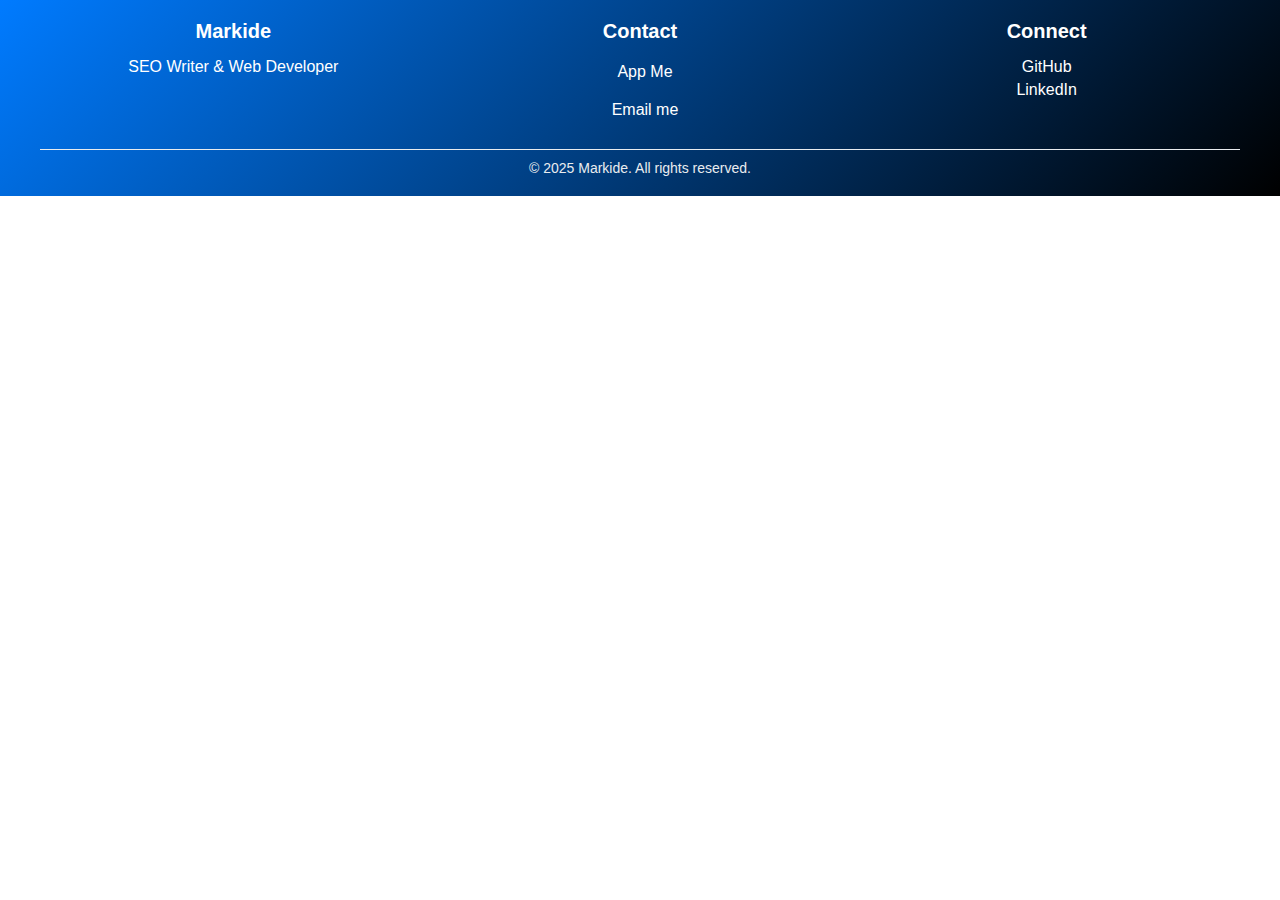
<file: components/footer.html>
<!DOCTYPE html>
<html lang="en">
  <head>
    <meta charset="UTF-8" />
    <meta name="viewport" content="width=device-width, initial-scale=1.0" />
    <title>Footer</title>
    <link rel="stylesheet" href="/css/components.css">
  </head>
  <body>
    <!-- Footer -->
    <footer class="main-footer">
      <div class="container">
        <div class="footer-grid">
          <div class="footer-about">
            <h3>Markide</h3>
            <p>SEO Writer & Web Developer</p>
          </div>
          <div class="footer-contact">
            <h3>Contact</h3>
            <p><a href="https://wa.me/254797607856" target="_blank" class="whatsapp-link">
              <i class="fab fa-whatsapp"></i> App Me
            </a></p>
            <p>
              <a href="mailto:markndwiga@gmail.com" target="_blank"
                ><i class="fas fa-envelope"></i> Email me</a
              >
            </p>
          </div>
          <div class="footer-social">
            <h3>Connect</h3>
            <div class="social-links">
              <p>
                <a
                  href="https://github.com/Markide1"
                  target="_blank"
                  aria-label="GitHub Profile"
                  >GitHub</a
                >
              </p>
              <p>
                <a
                  href="https://www.linkedin.com/in/mark-ndwiga-baa0461b4"
                  target="_blank"
                  aria-label="LinkedIn Profile"
                  >LinkedIn</a
                >
              </p>
            </div>
          </div>
        </div>
        <div class="footer-bottom">
          <p>&copy; 2025 Markide. All rights reserved.</p>
        </div>
      </div>
    </footer>
    
  </body>
</html>
</file>
<file: css/index.css>
@import "base.css";

html {
  scroll-behavior: smooth;
}


body {
  font-family: 'Inter', sans-serif;
  line-height: 1.6;
  color: var(--gray-800);
  background-color: var(--white);
  overflow-x: hidden;
}

body.no-scroll {
  overflow: hidden;   
}

/* Container */
.container {
  max-width: 1200px;
  margin: 0 auto;
  padding: 0 10px;
  align-items: center;
}

/* Hero Section */
.hero {
  background: var(--gradient-primary);
  min-height: 100vh;
  display: flex;
  align-items: center;
  position: relative;
  overflow: hidden;
}

.hero::after {
  content: '';
  position: absolute;
  width: 100%;
  height: 100%;
  background: url('/images/m1.PNG');
  opacity: 1;
  top: 0;
  left: 0;
}

.hero-container {
  position: relative;
  z-index: 1;
  color: var(--primary-blue);
  text-align: center;
  padding: 0 20px;
  max-width: 800px;
  margin: 0 auto;
}

.hero h1 {
  font-size: 2.5rem;
  font-weight: 800;
  margin-bottom: 1.5rem;
  line-height: 1.2;
  animation: fadeInUp 1s ease-out;
}

.hero-subtitle {
  font-size: 1.25rem;
  margin-bottom: 2rem;
  opacity: 0.9;
  animation: fadeInUp 1s ease-out 0.2s backwards;
}

/* CTA Buttons */
.cta-buttons {
  display: flex;
  gap: 2rem;
  justify-content: center;
  animation: fadeInUp 1s ease-out 0.4s backwards;
}

.cta-primary,
.cta-secondary {
  padding: 1rem 2rem;
  border-radius: 50px;
  text-decoration: none;
  font-weight: 600;
  transition: var(--transition);
}

.cta-primary {
  background: var(--secondary-blue);
  color: var(--white);
}

.cta-secondary {
  border: 2px solid var(--white);
  color: var(--white);
}

.cta-primary:hover {
  transform: translateY(-3px);
  box-shadow: 0 4px 15px rgba(0, 0, 0, 0.2);
}

.cta-secondary:hover {
  background: var(--secondary-blue);
  color: var(--white);
  transform: translateY(-3px);
}

/* Services Overview */
.services-overview {
  padding: 30px 20px;
}

.services-overview .container {
  max-width: 1200px;
  margin: 0 auto;
}

.services-overview h2 {
  text-align: center;
  font-size: 28px;
  font-weight: bold;
  color: var(--primary-blue);
  margin-bottom: 40px;
}

.services-grid {
  display: grid;
  grid-template-columns: repeat(auto-fit, minmax(280px, 1fr));
  gap: 30px;
}

.service-card {
  background-color: var(--white);
  border: 1px solid var(--gray-200);
  border-radius: 8px;
  overflow: hidden;
  box-shadow: 0 4px 8px rgba(0, 0, 0, 0.1);
  text-align: center;
  padding: 20px;
  transition: transform 0.3s ease, box-shadow 0.3s ease;
  display: flex;
  flex-direction: column;
  justify-content: space-between;
}

.service-card h3 {
  font-size: 22px;
  color: var(--primary-blue);
  margin-bottom: 15px;
}

.service-card ul {
  list-style-type: none;
  padding: 0;
  margin: 0;
}

.service-card ul li {
  font-size: 16px;
  color: var(--black);
  margin-bottom: 8px;
}

.learn-more {
  display: inline-block;
  padding: 12px 15px; 
  background-color: var(--primary-blue);
  color: var(--white);
  text-decoration: none;
  font-size: 16px;  
  font-weight: bold;
  border-radius: 4px;
  margin-top: 20px;
  transition: background-color 0.3s ease, transform 0.3s ease;
  width: auto;
  margin-left: auto; 
  margin-right: auto;  
  border-radius: 26px;
}

.learn-more:hover {
  background-color: var(--secondary-blue); 
  
}

.service-card:hover {
  transform: translateY(-10px);
  box-shadow: 0 8px 16px rgba(0, 0, 0, 0.1);
}

/* Featured Work */
.featured-work {
  padding: 40px 20px;
}

.featured-work .container {
  max-width: 1200px;
  margin: 0 auto;
}

.featured-work h2 {
  text-align: center;
  font-size: 28px;
  font-weight: bold;
  color: var(--primary-blue);
  margin-bottom: 20px;
}

.project-grid {
  display: grid;
  grid-template-columns: repeat(auto-fit, minmax(280px, 1fr));
  gap: 30px;
}

.project-card {
  border: 1px solid var(--gray-200);
  border-radius: 8px;
  overflow: hidden;
  box-shadow: 0 4px 8px rgba(0, 0, 0, 0.1);
  text-align: center;
  transition: transform 0.3s ease, box-shadow 0.3s ease;
}

.project-card img {
  width: 100%;
  height: 250px;
  object-fit: cover;
  border-bottom: 1px solid var(--gray-200);
}

.project-card h3 {
  font-size: 20px;
  color: var(--primary-blue);
  margin: 15px 0 10px;
}

.project-card p {
  font-size: 16px;
  color: var(--black);
  margin-bottom: 15px;
  padding: 0 15px;
}

.view-project {
  display: inline-block;
  padding: 12px 15px;
  margin-bottom: 18px;
  background-color: var(--primary-blue);   
  color: var(--white);
  text-decoration: none;   
  font-size: 16px;
  font-weight: 600;
  border-radius: 4px;
  text-align: center;
  transition: background-color 0.3s ease, transform 0.3s ease;
  border: none;   
  cursor: pointer;   
  border-radius: 26px;
}

.view-project:hover {
  background-color: var(--secondary-blue);
  transform: scale(1.05);
}

.project-card:hover {
  transform: translateY(-10px);
  box-shadow: 0 8px 16px rgba(0, 0, 0, 0.1);
}

.project-card:hover img {
  transform: scale(1.05);   
}

/* Call to action */
.cta-section {
  text-align: center;
}

.cta-section .container {
  max-width: 800px;
  margin: 0 auto;
}

.cta-section h2 {
  font-size: 28px;
  font-weight: bold;
  color: var(--primary-blue);  
  margin-bottom: 20px;
  margin-top: 20px;
}

.cta-section p {
  font-size: 18px;
  color: var(--black); 
  line-height: 1.6;
  margin-bottom: 20px;
}

.cta-button {
  display: inline-block;
  margin-bottom: 40px;
  padding: 12px 24px;
  font-size: 16px;
  font-weight: bold;
  text-transform: uppercase;
  text-decoration: none;
  color: #fff;
  background-color: var(--primary-blue);
  border-radius: 8px;
  border: none;
  transition: background-color 0.3s, transform 0.2s;
  box-shadow: 0 4px 6px rgba(0, 0, 0, 0.1);
  border-radius: 26px;
}

.cta-button:hover {
  background-color: #0056b3;  
  transform: translateY(-2px);
  box-shadow: 0 6px 8px rgba(0, 0, 0, 0.15);
}

.cta-button:active {
  background-color: #004085;  
  transform: translateY(0);
  box-shadow: 0 4px 6px rgba(0, 0, 0, 0.1);
}
</file>
<file: css/about.css>
@import "base.css";

html {
  scroll-behavior: smooth;
}


body {
  font-family: 'Inter', sans-serif;
  line-height: 1.6;
  color: var(--gray-800);
  background-color: var(--white);
  overflow-x: hidden;
}

body.no-scroll {
  overflow: hidden;   
}

/* Container */
.container {
  width: 90%;
  max-width: 1200px;
  margin: 0 auto;
  align-items: center;
}

/* Hero Section */
.hero-section {
  background: linear-gradient(to right, #000, #007bff);
  color: white;
  padding: 4rem 0;
  text-align: center;
  margin-bottom: 20px;
} 

.hero-content {
  display: flex;
  flex-direction: column;
  align-items: center;
}

.portrait-container {
  margin-bottom: 2rem;
}

.portrait {
  width: 150px;
  height: 150px;
  border-radius: 50%;
  border: 4px solid #fff;
}

.hero-text h1 {
  font-size: 2.5rem;
  font-weight: 800;
  margin-bottom: 1rem;
  animation: fadeInUp 1s ease-out;
}

.hero-text .lead {
  font-size: 1.2rem;
  max-width: 800px;
  margin: 0 auto;
}

/* Section Titles */
h2 {
  font-size: 2rem;
  color: #007bff;
  margin-bottom: 1rem;
  text-align: center;
}

/* Timeline */
.timeline {
  border-left: 3px solid #007bff;
  padding-left: 1.5rem;
  margin-top: 2rem;
}

.timeline-item {
  margin-bottom: 2rem;
}

.timeline-item .year {
  font-weight: bold;
  color: #007bff;
  margin-bottom: 0.5rem;
}

.timeline-item h3 a {
  color: #007bff;
  text-decoration: none;
}

.timeline-item h3 a:hover {
  text-decoration: underline;
}

.achievements {
  margin-top: 1rem;
  list-style: disc;
  padding-left: 1.5rem;
}

/* Skills Grid */
.skills-grid {
  display: grid;
  grid-template-columns: repeat(auto-fit, minmax(300px, 1fr));
  gap: 2rem;
  margin-top: 2rem;
}

.skill-category h3 {
  margin-bottom: 1rem;
}

.skill-category ul {
  list-style: none;
  padding: 0;
}

.skill-category ul li {
  margin-bottom: 0.5rem;
  padding-left: 1rem;
  position: relative;
}

.skill-category ul li::before {
  content: "✔";
  position: absolute;
  left: 0;
  color: #007bff;
}

/* Education & Certifications */
.credentials-grid {
  display: flex;
  flex-wrap: wrap;
  gap: 2rem;
  margin-top: 2rem;
}

.credential {
  background: #fff;
  border: 1px solid #ddd;
  padding: 1.5rem;
  border-radius: 8px;
  box-shadow: 0 2px 4px rgba(0, 0, 0, 0.1);
  flex: 1 1 calc(50% - 1rem);
}

.credential h3 {
  color: #007bff;
  margin-bottom: 0.5rem;
}

/* Work Philosophy */
.work-philosophy {
  padding: 3rem 0;
}

.philosophy-principles {
  display: flex;
  flex-wrap: wrap;
  gap: 2rem;
  margin-top: 2rem;
}

.principle {
  flex: 1 1 calc(33.33% - 1rem);
}

.principle h3 {
  color: var;
  margin-bottom: 0.5rem;
}

/* Tools & Technologies */
.tools-grid {
  display: grid;
  grid-template-columns: repeat(auto-fit, minmax(300px, 1fr));
  gap: 2rem;
  margin-top: 2rem;
}

.tool-category ul {
  padding: 0;
  list-style: none;
}

.tool-category ul li {
  margin-bottom: 0.5rem;
  padding-left: 1rem;
  position: relative;
}

.tool-category ul li::before {
  content: "⚙";
  position: absolute;
  left: 0;
  color: #007bff;
}

/* Personal Projects */
.projects-grid {
  display: grid;
  grid-template-columns: repeat(auto-fit, minmax(300px, 1fr));
  gap: 2rem;
  margin-top: 2rem;
  margin-bottom: 30px;
}

.project {
  background: #fff;
  border: 1px solid #ddd;
  padding: 1.5rem;
  border-radius: 8px;
  box-shadow: 0 2px 4px rgba(0, 0, 0, 0.1);
}

.project h3 {
  color: #007bff;
  margin-bottom: 0.5rem;
}

/* Call to Action */
.about-cta {
  text-align: center;
  padding: 2rem 0;
  margin-bottom: 10px;
}

.about-cta h2 {
  color: #007bff;
}

.cta-buttons {
  margin-top: 2rem;
}

.cta-primary,
.cta-secondary {
  display: inline-block;
  padding: 0.75rem 1.5rem;
  margin: 0 0.5rem;
  text-decoration: none;
  font-weight: bold;
  border-radius: 26px;
}

.cta-primary {
  background: var(--secondary-blue);
  color: white;
}

.cta-primary:hover {
  transform: translateY(-3px);
  box-shadow: 0 4px 15px rgba(0, 0, 0, 0.2);
  text-decoration: none;
  color: white;
}

.cta-secondary {
  background: white;
  color: #007bff;
  border: 2px solid #007bff;
}

.cta-secondary:hover {
  background: var(--secondary-blue);
  color: var(--white);
  transform: translateY(-3px);
  text-decoration: none;
}

/* Links */
a {
  text-decoration: none; 
       
}

a:hover {
  text-decoration: underline; 
  color: var(--primary-color); 
}
</file>
<file: css/portfolio.css>
@import "base.css";

html {
  scroll-behavior: smooth;
}


body {
  font-family: "Inter", sans-serif;
  line-height: 1.6;
  color: var(--gray-800);
  background-color: var(--white);
  overflow-x: hidden;
}

body.no-scroll {
  overflow: hidden;
}

/* Container */
.container {
  width: 90%;
  max-width: 1200px;
  margin: 0 auto;
  align-items: center;
}

/* Hero Section */
.hero-section {
  background: linear-gradient(to right, #000, #007bff);
  color: white;
  padding: 4rem 0;
  text-align: center;
  margin-bottom: 20px;
} 

.hero-content {
  display: flex;
  flex-direction: column;
  align-items: center;
}

.portrait-container {
  margin-bottom: 2rem;
}

.portrait {
  width: 150px;
  height: 150px;
  border-radius: 50%;
  border: 4px solid #fff;
}

.hero-text h1 {
  font-size: 2.5rem;
  font-weight: 800;
  margin-bottom: 1rem;
  animation: fadeInUp 1s ease-out;
}

.hero-text .lead {
  font-size: 1.2rem;
  max-width: 800px;
  margin: 0 auto;
}

/* Main Content */
.projects-container {
  max-width: 1200px;
  margin: 0 auto;
  padding: 2rem 5%;
}

section.project {
  margin-bottom: 4rem;
  display: flex;
  flex-direction: column;
  justify-content: center;
}

.project h2 {
  font-size: 2rem;
  color: #007bff;
  margin-bottom: 1rem;
  text-align: center;
}

.project-image img {
  width: 100%;
  height: auto;
  object-fit: cover;
  border-bottom: 1px solid var(--gray-200);
}

.project-details {
  text-align: center;
  margin-top: 2rem;
}

.project-details p {
  font-size: 1.2rem;
  margin-bottom: 1rem;
  color: var(--black);
  line-height: 1.5;
}

.project-tech {
  display: inline-block;
  margin-top: 1rem;
}

.project-tech span {
  background-color: #e0e0e0;
  padding: 12px 15px;
  border: none;
  border-radius: 26px;
  margin: 0 1rem;
  font-size: 1rem;
  background: var(--secondary-blue);
  color: var(--white);
}

.project-links {
  display: inline-block;
  margin-top: 2rem;
}

.project-links a {
  padding: 12px 15px;
  background-color: var(--primary-blue);
  color: var(--white);
  text-decoration: none;
  font-size: 1rem;
  border: none;
  border-radius: 26px;
  transition: background-color 0.3s ease, transform 0.3s ease;
}

.project-links a:hover {
  background-color: var(--secondary-blue);
  transform: translateY(-3px);
}

/* Call to Action Section */
.about-cta {
  color: #007bff;
  text-align: center;
  padding: 2rem;
  border-radius: 8px;
}

.about-cta h2 {
  font-size: 2rem;
  margin-bottom: 1rem;
}

.about-cta p {
  font-size: 1.2rem;
  color: var(--black);
}

.cta-buttons {
  display: flex;
  justify-content: center;
  margin-top: 2rem;
}

.cta-buttons .cta-secondary {
  padding: 12px 15px;
  background-color: var(--primary-blue);
  color: var(--white);
  text-decoration: none;
  font-size: 1rem;
  border: none;
  border-radius: 26px;
  transition: background-color 0.3s ease, transform 0.3s ease;
}

.cta-buttons .cta-secondary:hover {
  background-color: var(--secondary-blue);
  transform: translateY(-3px);
}

/* Responsive Design */
@media (max-width: 768px) { 
  .project-tech span {
    padding: 0.4rem 1rem;
    font-size: 0.9rem;
  }

  .project-links a {
    padding: 0.4rem 1rem;
    font-size: 0.9rem;
  }

   .cta-buttons .cta-secondary {
    padding: 0.4rem 1rem;
    font-size: 0.9rem;
  }
}
</file>
<file: css/services.css>
@import "base.css";

html {
  scroll-behavior: smooth;
}

body {
  font-family: 'Inter', sans-serif;
  line-height: 1.6;
  color: var(--gray-800);
  background-color: var(--white);
  overflow-x: hidden;
}

/* Container */
.container {
  width: 90%;
  max-width: 1200px;
  margin: 0 auto;
  align-items: center;
}

/* Hero Section */
.hero-section {
  background: linear-gradient(to right, #000, #007bff);
  color: white;
  padding: 4rem 0;
  text-align: center;
  margin-bottom: 20px;
} 

.hero-content {
  display: flex;
  flex-direction: column;
  align-items: center;
}

.portrait-container {
  margin-bottom: 2rem;
}

.portrait {
  width: 150px;
  height: 150px;
  border-radius: 50%;
  border: 4px solid #fff;
}

.hero-section .hero-text h1 {
  font-size: 2.5rem;
  font-weight: 800;
  margin-bottom: 1rem;
  animation: fadeInUp 1s ease-out;
}

.hero-section .hero-text .lead {
  font-size: 1.2rem;
  max-width: 800px;
  margin: 0 auto;
}


/* Services Container */
.services-container-one {
  display: grid;
  grid-template-columns: repeat(auto-fit, minmax(300px, 1fr));
  gap: 1.5rem;
  margin-top: 2rem;
}

.services-container-one section {
  background: rgba(255, 255, 255, 0.1);
  padding: 1.5rem;
  border-radius: 10px;
  box-shadow: 0 4px 8px rgba(0, 0, 0, 0.2);
  transition: transform 0.3s ease, box-shadow 0.3s ease;
  margin-bottom: 40px;
}

.services-container-one section:hover {
  transform: translateY(-5px);
  box-shadow: 0 8px 16px rgba(0, 0, 0, 0.3);
}

/* Section Titles */
.services-container-one section h2 {
  margin-bottom: 1rem;
  border-bottom: 2px solid #00c8ff;
  padding-bottom: 0.5rem;
  font-size: 2rem;
  color: #007bff;
  margin-bottom: 1rem;
  text-align: center;
}

.services-container-one section h3 {
  font-size: 1.2rem;
  margin-top: 1rem;
}

section p {
  font-size: 0.95rem;
  margin-top: 0.5rem;
}

/* Links */
a {
  text-decoration: none; 
}

a:hover {
  text-decoration: underline; 
  color: var(--primary-color); 
}
</file>
<file: css/components.css>
@import "base.css";

/* Header */
.main-header {
  background: var(--gradient-primary);
  position: relative;
  width: 100%;
  z-index: 1000;
}

.header-container {
  display: flex;
  justify-content: center;
  align-items: center;
  max-width: 1200px;
  margin: 0 auto;
  padding: 1rem;
}

.logo img {
  max-width: 150px;
  height: auto;
}

.main-nav ul {
  display: flex;
  list-style: none;
  gap: 1rem;
}

.main-nav a {
  color: var(--white);
  text-decoration: none;
  padding: 0.5rem 1rem;
  transition: var(--transition);
}

.main-nav a:hover {
  background: rgba(255,255,255,0.2);
}

.hamburger-menu {
  display: none;
  background: none;
  border: none;
  color: var(--white);
  font-size: 2rem;
  cursor: pointer;
  z-index: 1100;
  transition: all 0.3s ease;
}

.sidebar-menu {
  position: fixed;
  top: 0;
  right: -300px;
  width: 300px;
  height: 100vh;
  background: var(--gradient-primary);
  transition: right 0.3s ease;
  z-index: 1200;
  padding: 2rem;
  color: var(--white);
  overflow-y: auto;
}

.sidebar-menu.active {
  right: 0;
}

.sidebar-header {
display: flex;
justify-content: space-between;
align-items: center;
margin-bottom: 2rem;
color: var(--white);
}

.close-sidebar {
  background: none;
  border: none;
  color: var(--white);
  font-size: 2rem;
  cursor: pointer;
  padding: 0.5rem;
  }

  .sidebar-nav ul {
  list-style: none;
  padding: 0;
  }

  .sidebar-nav li {
  margin: 1rem 0;
  }

  .sidebar-nav a {
  color: var(--white);
  text-decoration: none;
  font-size: 1.2rem;
  display: block;
  padding: 0.5rem 0;
  transition: var(--transition);
  }
  
  .sidebar-nav a:hover,
  .sidebar-nav a.active {
  padding-left: 10px;
  color: var(--gray-200);
  }

.sidebar-overlay {
  position: fixed;
  top: 0;
  left: 0;
  width: 100%;
  height: 100%;
  background: var(--black-overlay);
  opacity: 0;
  visibility: hidden;
  transition: var(--transition);
  z-index: 1100;
}

.sidebar-overlay.active {
  opacity: 1;
  visibility: visible;
}

.no-scroll {
  overflow: hidden;
}

.sidebar-footer {
  position: absolute;
  bottom: 2rem;
  left: 2rem;
  right: 2rem;
}

.sidebar-footer .social-links {
  display: flex;
  gap: 1rem;
}

.sidebar-footer a {
  color: var(--white);
  text-decoration: none;
  font-weight: bold;
}

@media (max-width: 1024px) {
  .main-nav {
      display: none;
  }

  .hamburger-menu {
      display: block;
  }
}


/* Footer */
.main-footer {
  background: var(--gradient-primary);
  color: var(--gray-100);
  padding: 20px 10px;
  font-family: "Inter", sans-serif;
}

.main-footer .container {
  max-width: 1200px;
  margin: 0 auto;
}

.footer-grid {
  display: grid;
  grid-template-columns: repeat(auto-fit, minmax(200px, 1fr));
  gap: 20px;
  margin-bottom: 20px;
  text-align: center;
}

.footer-about,
.footer-contact,
.footer-social {
  display: flex;
  flex-direction: column;
  align-items: center;
  color: var(--white);
  text-align: center;
}

.footer-about h3,
.footer-contact h3,
.footer-social h3 {
  font-size: 20px;
  font-weight: bold;
  margin-bottom: 10px;
  color: var(--white);
}

.footer-about p,
.footer-contact p,
.footer-social p {
  font-size: 16px;
  text-align: center;
  margin: 5px 0;
}

.footer-contact a,
.footer-social .social-links a {
  color: var(--white);
  text-decoration: none;
  display: flex;
  align-items: center;
  justify-content: center;
  font-size: 16px;
  margin: 5px 0;
}

.footer-contact a:hover,
.footer-social .social-links a:hover {
  color: var(--primary-blue);
}

.footer-contact i,
.footer-social .social-links i {
  margin-right: 10px;
  color: var(--white);
}

.footer-contact a:hover i,
.footer-social .social-links a:hover i {
  color: var(--primary-blue);
}

.footer-bottom {
  text-align: center;
  font-size: 14px;
  border-top: 1px solid var(--gray-200);
  padding-top: 10px;
  color: var(--gray-200);
}

.footer-bottom p {
  margin: 0;
}
</file>
